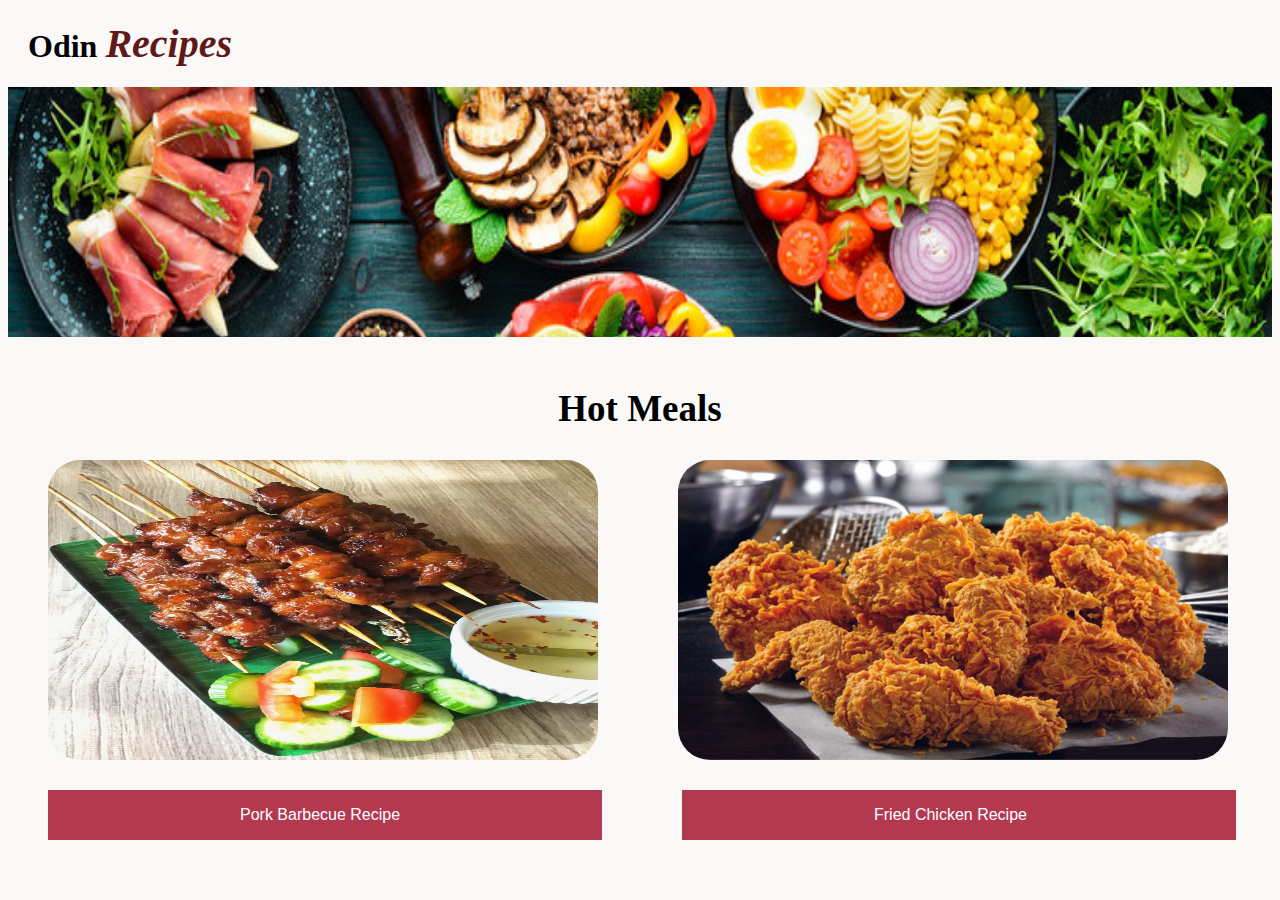
<file: index.html>
<!DOCTYPE html>
<html lang="en">
    <head>
        <meta charset="UTF-8">
        <title>Food Recipes</title>
        <link rel="stylesheet" href="styles.css">
    </head>
    <body>
        <h1 id="main"> Odin <span class="title">Recipes</span></h1>
        <div class="picture"><img  src="foods.jpg" alt="Main Page Foods" id="home"></div>

        <h1 class="headline">Hot Meals</h1>

        <ul class="links-list">
            <li><img class="img" src="bbq.jpeg" alt="Barbecue Finish Dish" width="550" height="300"></li>
            <li> <img class="img" src="chicken.jpg" alt="Finished Fried Chicken" width="550" height="300"></li>
            <li> <img class="img" src="pizza.jpg" alt="Cheesy Pizza Finish Product" width="550" height="300"></li>
        </ul>
        
        <ul class="links-list">
            <li><a href="recipes/barbecue.html" target="_blank" rel="noopener noreferrer">Pork Barbecue Recipe</a></li>
            <li><a href="recipes/chicken.html" target="_blank" rel="noopener noreferrer">Fried Chicken Recipe</a></li>
            <li><a href="recipes/pizza.html" target="_blank" rel="noopener noreferrer">Cheesy Pizza Recipe</a></li>
        </ul>

    </body>
</html>
</file>
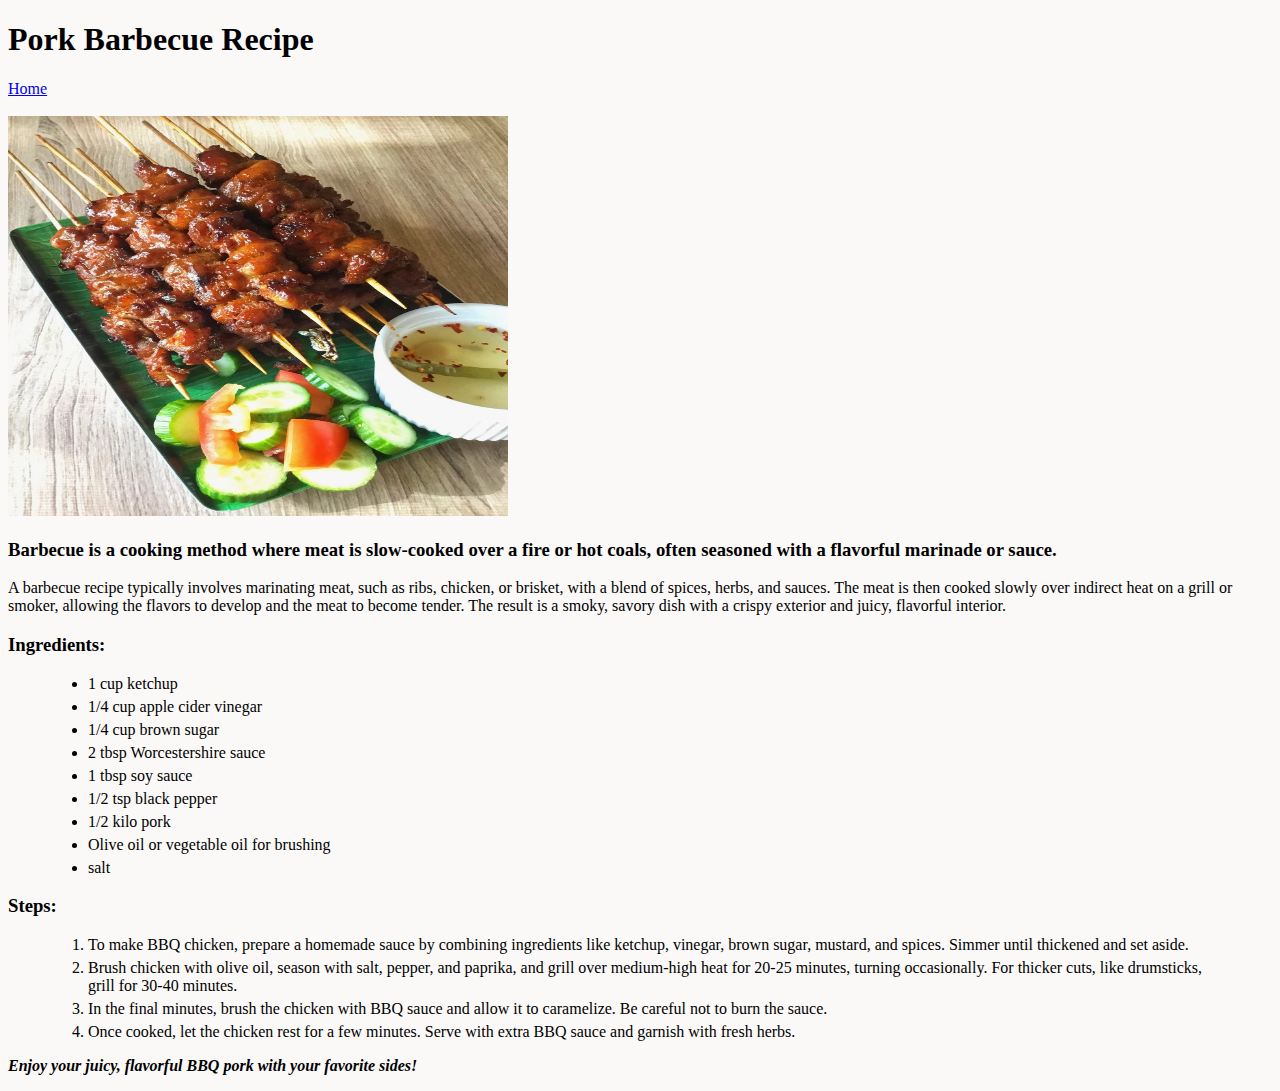
<file: recipes/barbecue.html>
<!DOCTYPE html>
<html lang="en">
    <head>
        <meta charset="UTF-8">
        <title>BBQ Recipe</title>
        <link rel="stylesheet" href="../styles.css">
    </head>
    <body>
        <h1>Pork Barbecue Recipe</h1>
        <a href="../index.html">Home</a>
        <br><br>
        <img src="../bbq.jpeg" alt="Barbecue Finish Dish" width="500" height="400">

        <h3>Barbecue is a cooking method where meat is slow-cooked over a fire or hot coals, often seasoned with a flavorful marinade or sauce.</h3>
        <p>A barbecue recipe typically involves marinating meat, such as ribs, chicken, or brisket, with a blend of spices, herbs, and sauces. The meat is then cooked slowly over indirect heat on a grill or smoker, allowing the flavors to develop and the meat to become tender. The result is a smoky, savory dish with a crispy exterior and juicy, flavorful interior.</p>

        <h3>Ingredients:</h3>
        <ul>
            <li>1 cup ketchup</li>
            <li>1/4 cup apple cider vinegar</li>
            <li>1/4 cup brown sugar</li>
            <li>2 tbsp Worcestershire sauce</li>
            <li>1 tbsp soy sauce</li>
            <li>1/2 tsp black pepper</li>
            <li>1/2 kilo pork</li>
            <li>Olive oil or vegetable oil for brushing</li>
            <li>salt</li>
        </ul>

        <h3>Steps:</h3>
        <ol>
            <li>To make BBQ chicken, prepare a homemade sauce by combining ingredients like ketchup, vinegar, brown sugar, mustard, and spices. Simmer until thickened and set aside.</li>
            <li>Brush chicken with olive oil, season with salt, pepper, and paprika, and grill over medium-high heat for 20-25 minutes, turning occasionally. For thicker cuts, like drumsticks, grill for 30-40 minutes.</li>
            <li>In the final minutes, brush the chicken with BBQ sauce and allow it to caramelize. Be careful not to burn the sauce.</li>
            <li>Once cooked, let the chicken rest for a few minutes. Serve with extra BBQ sauce and garnish with fresh herbs.</li>
        </ol>

        <p><strong><em>Enjoy your juicy, flavorful BBQ pork with your favorite sides!</em></strong></p>

    </body>
</html>
</file>
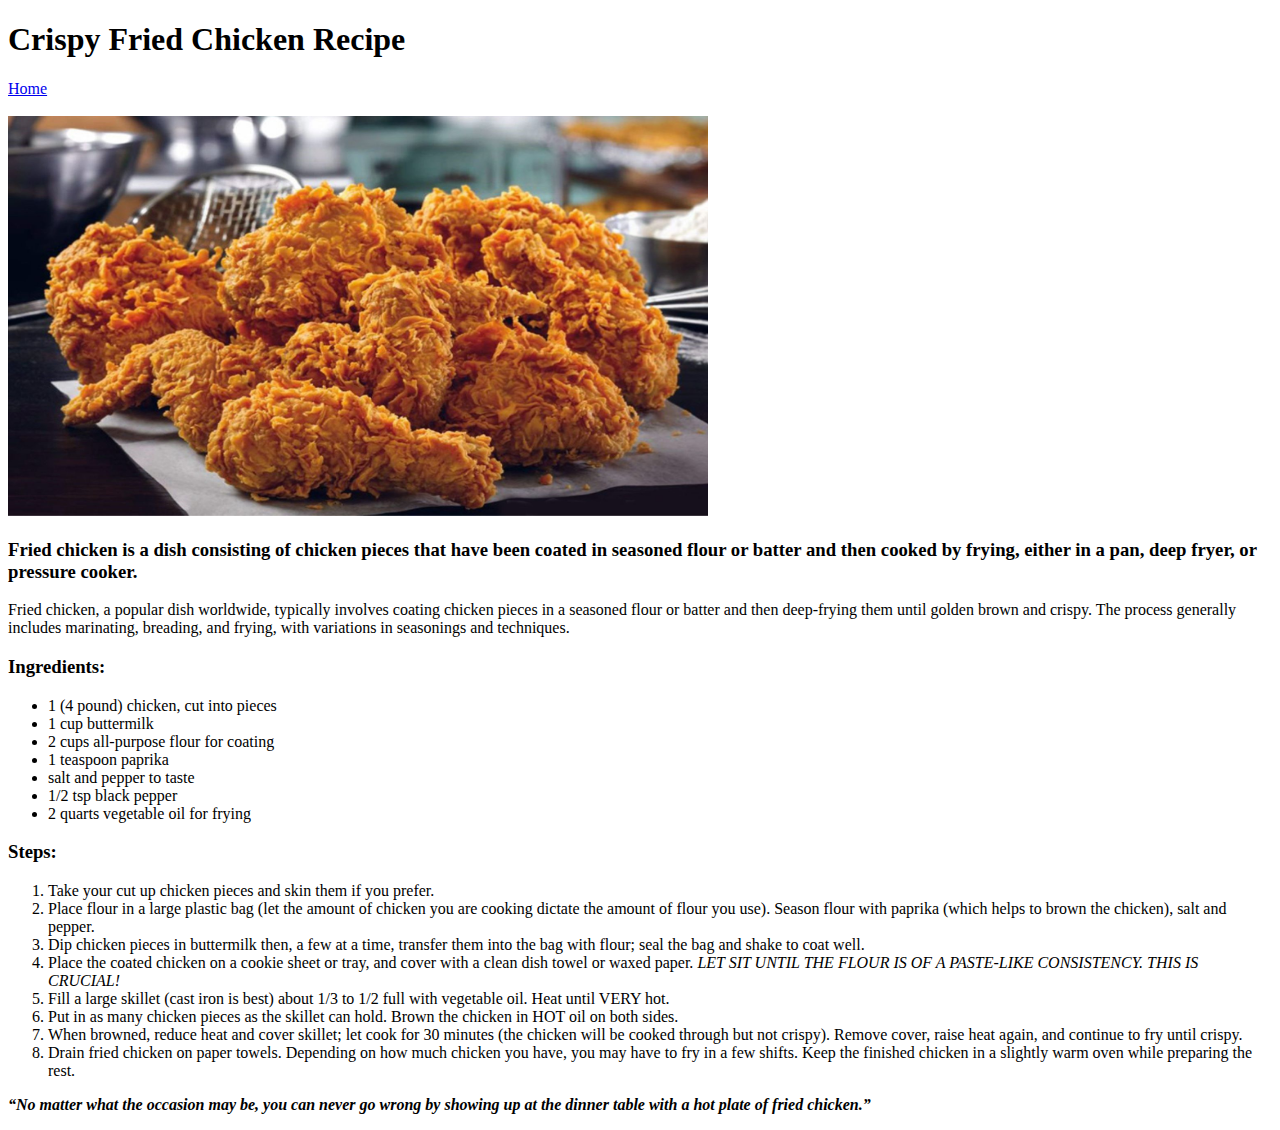
<file: recipes/chicken.html>
<!DOCTYPE html>
<html lang="en">
    <head>
        <meta charset="UTF-8">
        <title>Fried Chicken Recipe</title>
    </head>
    <body>
        <h1>Crispy Fried Chicken Recipe</h1>
        <a href="../index.html">Home</a>
        <br> <br>
        <img src="../chicken.jpg" alt="Finished Fried Chicken" width="700" height="400">
        
        <h3>Fried chicken is a dish consisting of chicken pieces that have been coated in seasoned flour or batter and then cooked by frying, either in a pan, deep fryer, or pressure cooker.</h3>
        <p>Fried chicken, a popular dish worldwide, typically involves coating chicken pieces in a seasoned flour or batter and then deep-frying them until golden brown and crispy. The process generally includes marinating, breading, and frying, with variations in seasonings and techniques.</p>

        <h3>Ingredients:</h3>
        <ul>
            <li>1 (4 pound) chicken, cut into pieces</li>
            <li>1 cup buttermilk</li>
            <li>2 cups all-purpose flour for coating</li>
            <li>1 teaspoon paprika</li>
            <li>salt and pepper to taste</li>
            <li>1/2 tsp black pepper</li>
            <li>2 quarts vegetable oil for frying</li>
        </ul>

         <h3>Steps:</h3>
        <ol>
            <li>Take your cut up chicken pieces and skin them if you prefer.</li>
            <li>Place flour in a large plastic bag (let the amount of chicken you are cooking dictate the amount of flour you use). Season flour with paprika (which helps to brown the chicken), salt and pepper.</li>
            <li>Dip chicken pieces in buttermilk then, a few at a time, transfer them into the bag with flour; seal the bag and shake to coat well.</li>
            <li>Place the coated chicken on a cookie sheet or tray, and cover with a clean dish towel or waxed paper. <em>LET SIT UNTIL THE FLOUR IS OF A PASTE-LIKE CONSISTENCY. THIS IS CRUCIAL!</em></li>
            <li>Fill a large skillet (cast iron is best) about 1/3 to 1/2 full with vegetable oil. Heat until VERY hot.</li>
            <li>Put in as many chicken pieces as the skillet can hold. Brown the chicken in HOT oil on both sides.</li>
            <li>When browned, reduce heat and cover skillet; let cook for 30 minutes (the chicken will be cooked through but not crispy). Remove cover, raise heat again, and continue to fry until crispy.</li>
            <li>Drain fried chicken on paper towels. Depending on how much chicken you have, you may have to fry in a few shifts. Keep the finished chicken in a slightly warm oven while preparing the rest.</li>
        
        </ol>

        <p><strong><em>“No matter what the occasion may be, you can never go wrong by showing up at the dinner table with a hot plate of fried chicken.”</em></strong></p>




    </body>
</html>
</file>
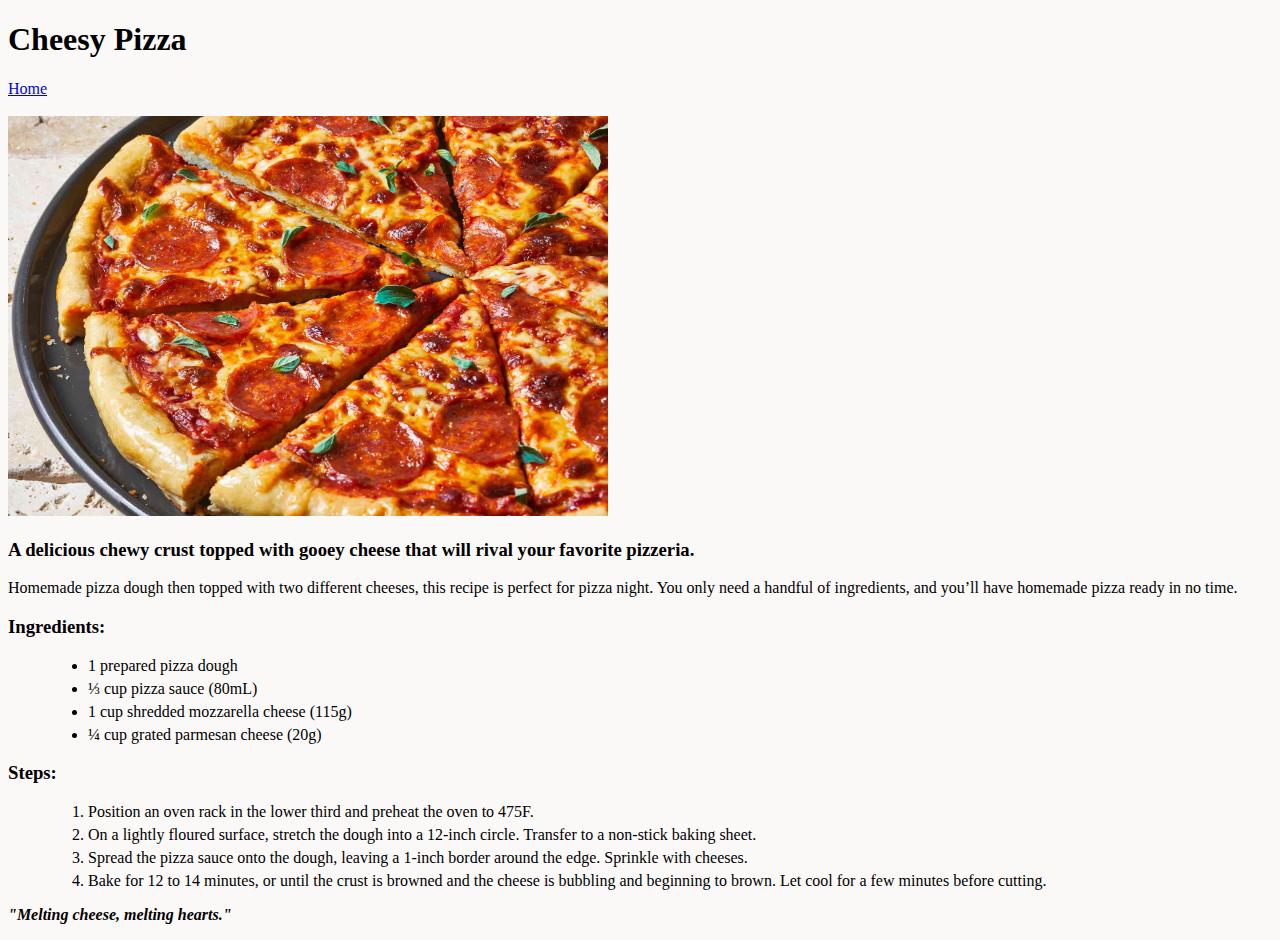
<file: recipes/pizza.html>
<!DOCTYPE html>
<html lang="en">
    <head>
        <meta charset="UTF-8">
        <title>Pizza</title>
        <link rel="stylesheet" href="../styles.css">
    </head>
    <body>
        <h1>Cheesy Pizza</h1>
        <a href="../index.html">Home</a>
        <br> <br>
        <img src="../pizza.jpg" alt="Cheesy Pizza Finish Product" width="600" height="400">

        <h3>A delicious chewy crust topped with gooey cheese that will rival your favorite pizzeria.</h3>
        <p>Homemade pizza dough then topped with two different cheeses, this recipe is perfect for pizza night. You only need a handful of ingredients, and you’ll have homemade pizza ready in no time.</p>
    
        <h3>Ingredients:</h3>
        <ul>
            <li>1 prepared pizza dough</li>
            <li>⅓ cup pizza sauce (80mL)</li>
            <li>1 cup shredded mozzarella cheese (115g)</li>
            <li>¼ cup grated parmesan cheese (20g)</li>
        </ul>

         <h3>Steps:</h3>
        <ol>
           <li>Position an oven rack in the lower third and preheat the oven to 475F.</li>
            <li>On a lightly floured surface, stretch the dough into a 12-inch circle. Transfer to a non-stick baking sheet.</li>
            <li>Spread the pizza sauce onto the dough, leaving a 1-inch border around the edge. Sprinkle with cheeses.</li>
            <li>Bake for 12 to 14 minutes, or until the crust is browned and the cheese is bubbling and beginning to brown. Let cool for a few minutes before cutting.</li>
        </ol>

        <p><strong><em>"Melting cheese, melting hearts."</em></strong></p>

    
    
    </body>
</html>
</file>
<file: styles.css>
body {
    background-color: #fbf9f8;
}

#main {
    text-align: left;
    margin: 20px;
}

.title {
    color: rgb(95, 25, 25);
    font-weight: bold;
    font-style: italic;
    font-size: 40px;
}

.picture {
    width: 100%;
    height: 250px;
    overflow: hidden;
    margin-bottom: 50px;
}

#home {
    width: 100%;
    height: 700px;
}

.headline {
    font-size: 37px;
    text-align: center;
}

a {
    width: 170px;
}



.links-list {
    font-family: sans-serif;
    display: flex;
    list-style: none;
    padding: 0;
}

.links-list a {
  background-color: rgb(179 57 81);
  color: white;
  text-decoration: none;
  padding: 1em 12em;
  display: inline-block;
}

.links-list a:hover {
  background-color: rgb(66 28 40);
  color: white;
}

li {
  margin: 5px 40px;
}

.img {
    border-radius: 2em;
}
</file>
